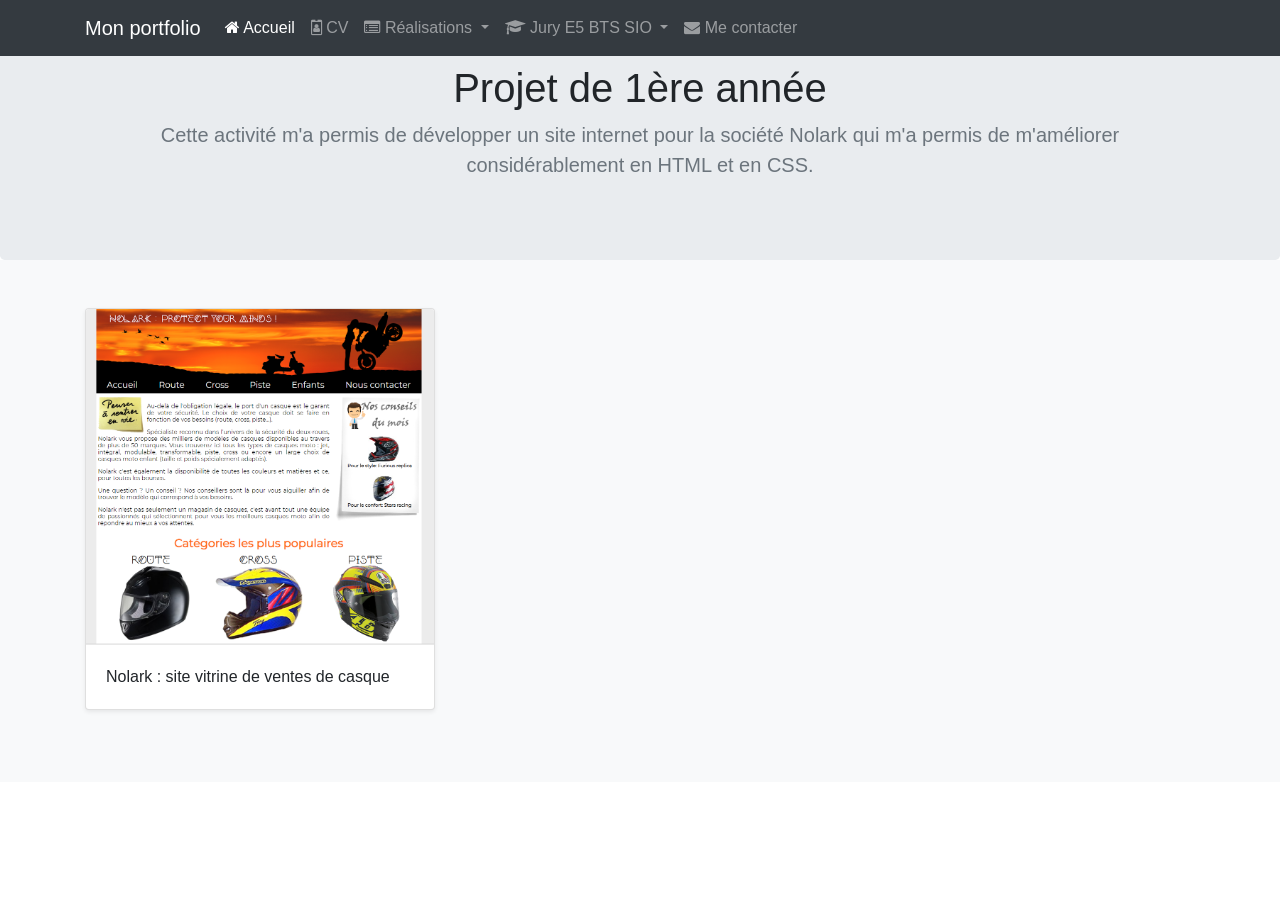
<file: pages/appliandroid.html>
<!DOCTYPE html>
<!--
Click nbfs://nbhost/SystemFileSystem/Templates/Licenses/license-default.txt to change this license
Click nbfs://nbhost/SystemFileSystem/Templates/ClientSide/html.html to edit this template
-->
<html lang="fr">
    <head>
        <!-- Required meta tags -->
        <meta charset="utf-8">
        <meta name="viewport" content="width=device-width, initial-scale=1, shrink-to-fit=no">
        <meta name="description" content="Portfolio de Geoffrey ASTESIANO - BTS SIO">
        <meta name="author" content="Geoffrey ASTESIANO">
        <!-- Bootstrap CSS -->
        <link rel="stylesheet" href="https://cdn.jsdelivr.net/npm/bootstrap@4.6.2/dist/css/bootstrap.min.css" integrity="sha384-xOolHFLEh07PJGoPkLv1IbcEPTNtaed2xpHsD9ESMhqIYd0nLMwNLD69Npy4HI+N" crossorigin="anonymous">

        <title>Portfolio de Geoffrey ASTESIANO (BTS SIO 2025)</title>
        <link rel="icon" href="../favicon.ico">
        <link href="https://maxcdn.bootstrapcdn.com/font-awesome/4.7.0/css/font-awesome.min.css"
              rel="stylesheet">
        <link href="../css/realisations.css" rel="stylesheet">
    </head>
    <body>
        <nav class="navbar navbar-dark bg-dark fixed-top navbar-expand-md">
            <div class="container">
                <button type="button" class="navbar-toggler" data-toggle="collapse"
                        data-target="#navbar" aria-controls="navbar">
                    <span class="sr-only">Navigation raccourcie</span>☰
                </button>
                <a class="navbar-brand" href="../index.html">Mon portfolio</a>
                <div id="navbar" class="navbar-collapse collapse">
                    <ul class="nav navbar-nav">
                        <li class="active nav-item">
                            <a href="../index.html" class="nav-link">
                                <span class="fa fa-home"></span> Accueil
                            </a>
                        </li>
                        <li class="nav-item">
                            <a href="cv.html" class="nav-link">
                                <span class="fa fa-id-badge"></span> CV
                            </a>
                        </li>
                        <li class="dropdown nav-item">
                            <a href="#" class="dropdown-toggle nav-link"
                               data-toggle="dropdown" role="button">
                                <span class="fa fa-list-alt"></span> Réalisations <span class="caret"></span>
                            </a>
                            <ul class="dropdown-menu" role="menu">
                                <li role="presentation" class="dropdown-header dropdown-item">
                                    En autonomie</li>
                                <li role="presentation" class="dropdown-item">
                                    <a role="menuitem" href="appliandroid.html">Projet de 1ère année</a>
                                </li>
                                <li role="presentation" class="dropdown-item">
                                    <a role="menuitem" href="#">Site web</a>
                                </li>
                                <li role="presentation" class="dropdown-item">
                                    <a role="menuitem" href="#">Études et analyses</a>
                                </li>
                                <li role="presentation" class="dropdown-divider"></li>
                                <li role="presentation" class="dropdown-header dropdown-item">
                                    En entreprise</li>
                                <li role="presentation" class="dropdown-item">
                                    <a role="menuitem" href="#">Projet de 1ère année</a>
                                </li>
                                <li role="presentation" class="dropdown-item">
                                    <a role="menuitem" href="#">Projet de 2ème année</a>
                                </li>
                            </ul>
                        </li>
                        <li class="dropdown nav-item">
                            <a href="#" class="dropdown-toggle nav-link"
                               data-toggle="dropdown" role="button">
                                <span class="fa fa-graduation-cap"></span>
                                Jury E5 BTS SIO
                                <span class="caret"></span>
                            </a>
                            <ul class="dropdown-menu" role="menu">
                                <li class="dropdown-header dropdown-item" role="presentation">
                                    Documentations contexte</li>
                                <li role="presentation" class="dropdown-item">
                                    <a role="menuitem" href="#">Présentation</a></li>
                                <li role="presentation" class="dropdown-item">
                                    <a role="menuitem" href="#">Application</a></li>
                                <li role="presentation" class="dropdown-item">
                                    <a role="menuitem" href="#">Missions à réaliser</a></li>
                                <li role="presentation" class="dropdown-item">
                                    <a role="menuitem" href="#">Annexes</a></li>
                                <li role="presentation" class="dropdown-divider"></li>
                                <li role="presentation" class="dropdown-header dropdown-item">
                                    Fiches d'examen</li>
                                <li role="presentation" class="dropdown-item">
                                    <a role="menuitem" href="#">Situation professionnelle n°1</a></li>
                                <li role="presentation" class="dropdown-item">
                                    <a role="menuitem" href="#">Situation professionnelle n°2</a></li>
                                <li role="presentation" class="dropdown-divider"></li>
                                <li role="presentation" class="dropdown-header dropdown-item">
                                    Démonstrations</li>
                                <li role="presentation" class="dropdown-item">
                                    <a role="menuitem" href="#">Démo SP n°1</a></li>
                                <li role="presentation" class="dropdown-item">
                                    <a role="menuitem" href="#">Démo SP n°2</a></li>
                                <li role="presentation" class="dropdown-divider"></li>
                                <li role="presentation" class="dropdown-header dropdown-item">
                                    Codes sources</li>
                                <li role="presentation" class="dropdown-item">
                                    <a role="menuitem" href="#">Sources SP n°1</a></li>
                                <li role="presentation" class="dropdown-item">
                                    <a role="menuitem" href="#">Sources SP n°2</a></li>
                            </ul>
                        </li>
                        <li class="nav-item">
                            <a href="#" class="nav-link"><span class="fa fa-envelope"></span>
                                Me contacter
                            </a>
                        </li>
                    </ul>
                </div>
            </div>
        </nav>
        <section class="jumbotron text-center">
            <div class="container">
                <h1 class="jumbotron-heading">Projet de 1ère année</h1>
                <p class="lead text-muted">Cette activité m'a permis de développer un
                     site internet pour la société Nolark qui m'a permis de m'améliorer considérablement en HTML et en CSS.
                </p>
            </div>
        </section>
        <div class="album py-5 bg-light">
            <div class="container">
                <div class="row">
                    <div class="col-md-4">
                        <div class="card mb-4 shadow-sm">
                            <img class="card-img-top" src="../images/Nolark.png" alt="IHM Coach">
                            <div class="card-body">
                                <p class="card-text">Nolark : site vitrine de ventes de casque</p>
                            </div>
                        </div>
                    </div>
                </div>
            </div>
        </div>
    </body>
</html>
</file>
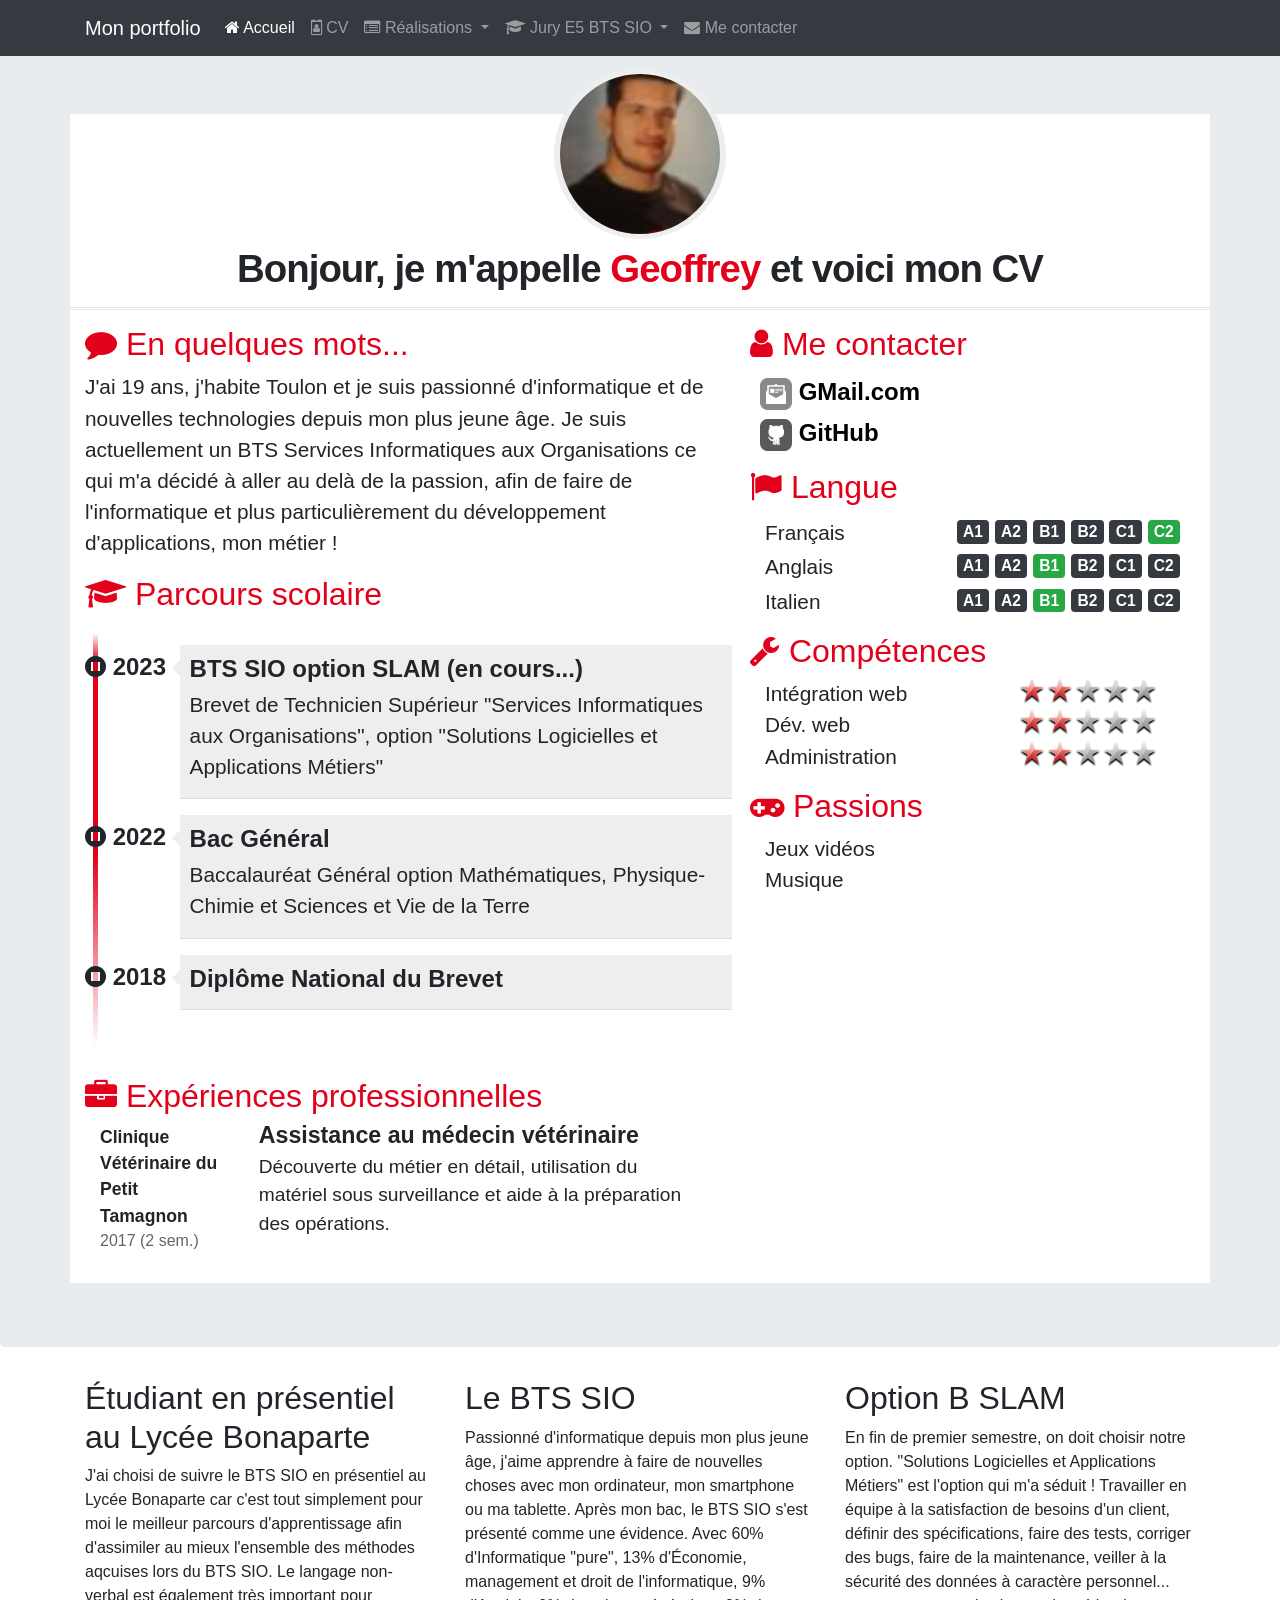
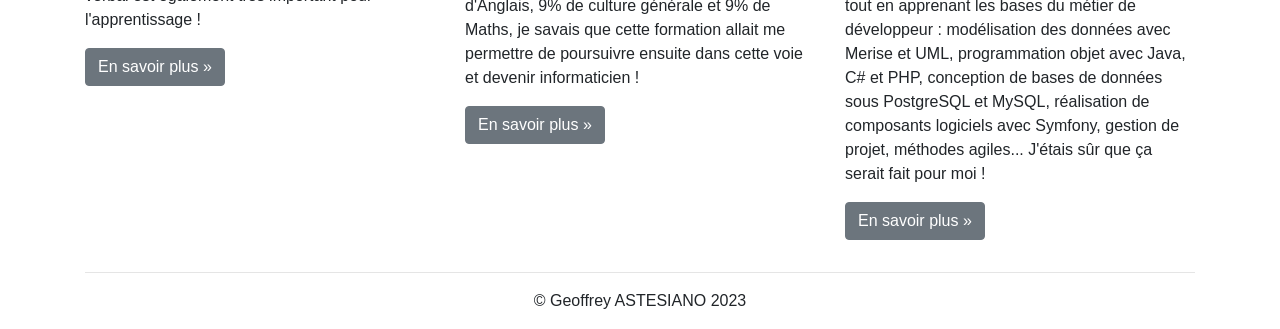
<file: pages/cv.html>
<!doctype html>
<html lang="fr">
    <head>
        <!-- Required meta tags -->
        <meta charset="utf-8">
        <meta name="viewport" content="width=device-width, initial-scale=1, shrink-to-fit=no">
        <meta name="description" content="Portfolio de Geoffrey ASTESIANO - BTS SIO">
        <meta name="author" content="Geoffrey ASTESIANO">
        <!-- Bootstrap CSS -->
        <link rel="stylesheet" href="https://cdn.jsdelivr.net/npm/bootstrap@4.6.2/dist/css/bootstrap.min.css" integrity="sha384-xOolHFLEh07PJGoPkLv1IbcEPTNtaed2xpHsD9ESMhqIYd0nLMwNLD69Npy4HI+N" crossorigin="anonymous">

        <title>Portfolio de Geoffrey ASTESIANO (BTS SIO 2025)</title>
        <link rel="icon" href="../favicon.ico">
        <link href="https://maxcdn.bootstrapcdn.com/font-awesome/4.7.0/css/font-awesome.min.css"
              rel="stylesheet">
        <link href="../css/cv.css" rel="stylesheet">
    </head>
    <body>
        <nav class="navbar navbar-dark bg-dark fixed-top navbar-expand-md">
            <div class="container">
                <button type="button" class="navbar-toggler" data-toggle="collapse"
                        data-target="#navbar" aria-controls="navbar">
                    <span class="sr-only">Navigation raccourcie</span>☰
                </button>
                <a class="navbar-brand" href="../index.html">Mon portfolio</a>
                <div id="navbar" class="navbar-collapse collapse">
                    <ul class="nav navbar-nav">
                        <li class="active nav-item">
                            <a href="../index.html" class="nav-link">
                                <span class="fa fa-home"></span> Accueil
                            </a>
                        </li>
                        <li class="nav-item">
                            <a href="cv.html" class="nav-link">
                                <span class="fa fa-id-badge"></span> CV
                            </a>
                        </li>
                        <li class="dropdown nav-item">
                            <a href="#" class="dropdown-toggle nav-link"
                               data-toggle="dropdown" role="button">
                                <span class="fa fa-list-alt"></span> Réalisations <span class="caret"></span>
                            </a>
                            <ul class="dropdown-menu" role="menu">
                                <li role="presentation" class="dropdown-header dropdown-item">
                                    En autonomie</li>
                                <li role="presentation" class="dropdown-item">
                                    <a role="menuitem" href="./appliandroid.html">Projet(s) de 1ère année</a>
                                </li>
                                <li role="presentation" class="dropdown-item">
                                    <a role="menuitem" href="#">Site web</a>
                                </li>
                                <li role="presentation" class="dropdown-item">
                                    <a role="menuitem" href="#">Études et analyses</a>
                                </li>
                                <li role="presentation" class="dropdown-divider"></li>
                                <li role="presentation" class="dropdown-header dropdown-item">
                                    En entreprise</li>
                                <li role="presentation" class="dropdown-item">
                                    <a role="menuitem" href="#">Projet(s) de 1ère année</a>
                                </li>
                                <li role="presentation" class="dropdown-item">
                                    <a role="menuitem" href="#">Projet(s) de 2ème année</a>
                                </li>
                            </ul>
                        </li>
                        <li class="dropdown nav-item">
                            <a href="#" class="dropdown-toggle nav-link"
                               data-toggle="dropdown" role="button">
                                <span class="fa fa-graduation-cap"></span>
                                Jury E5 BTS SIO
                                <span class="caret"></span>
                            </a>
                            <ul class="dropdown-menu" role="menu">
                                <li class="dropdown-header dropdown-item" role="presentation">
                                    Documentations contexte</li>
                                <li role="presentation" class="dropdown-item">
                                    <a role="menuitem" href="#">Présentation</a></li>
                                <li role="presentation" class="dropdown-item">
                                    <a role="menuitem" href="#">Application</a></li>
                                <li role="presentation" class="dropdown-item">
                                    <a role="menuitem" href="#">Missions à réaliser</a></li>
                                <li role="presentation" class="dropdown-item">
                                    <a role="menuitem" href="#">Annexes</a></li>
                                <li role="presentation" class="dropdown-divider"></li>
                                <li role="presentation" class="dropdown-header dropdown-item">
                                    Fiches d'examen</li>
                                <li role="presentation" class="dropdown-item">
                                    <a role="menuitem" href="#">Situation professionnelle n°1</a></li>
                                <li role="presentation" class="dropdown-item">
                                    <a role="menuitem" href="#">Situation professionnelle n°2</a></li>
                                <li role="presentation" class="dropdown-divider"></li>
                                <li role="presentation" class="dropdown-header dropdown-item">
                                    Démonstrations</li>
                                <li role="presentation" class="dropdown-item">
                                    <a role="menuitem" href="#">Démo SP n°1</a></li>
                                <li role="presentation" class="dropdown-item">
                                    <a role="menuitem" href="#">Démo SP n°2</a></li>
                                <li role="presentation" class="dropdown-divider"></li>
                                <li role="presentation" class="dropdown-header dropdown-item">
                                    Codes sources</li>
                                <li role="presentation" class="dropdown-item">
                                    <a role="menuitem" href="#">Sources SP n°1</a></li>
                                <li role="presentation" class="dropdown-item">
                                    <a role="menuitem" href="#">Sources SP n°2</a></li>
                            </ul>
                        </li>
                        <li class="nav-item">
                            <a href="#" class="nav-link"><span class="fa fa-envelope"></span>
                                Me contacter
                            </a>
                        </li>
                    </ul>
                </div>
            </div>
        </nav>
        <div class="jumbotron">
            <div class="container">
                <div class="row cadreCV">
                    <div id="cv-entete" class="text-center">
                        <div id="cv-photo">
                            <img src="../images/GeoffreyAstesiano2.png" alt="Ma photo d'identité">
                        </div>
                        <div  id="cv-intro">
                            <h1>Bonjour, je m'appelle <span>Geoffrey</span> et voici mon CV</h1>
                        </div>
                    </div>
                </div>
                <div class="row cadreCV">
                    <div class="col-xs-12 col-sm-7">
                        <!-- Partie Gauche -->
                        <div class="rubrique clearfix">
                            <h2><span class="fa fa-comment"></span> En quelques mots...</h2>
                            <p>J'ai 19 ans, j'habite Toulon et je suis passionné d'informatique et de
                                nouvelles technologies depuis mon plus jeune âge. Je suis actuellement un
                                BTS Services Informatiques aux Organisations ce qui m'a décidé à aller au
                                delà de la passion, afin de faire de l'informatique et plus particulièrement
                                du développement d'applications, mon métier&nbsp;!
                            </p>
                        </div>
                        <div class="rubrique clearfix">
                            <h2><span class="fa fa-graduation-cap"></span> Parcours scolaire</h2>
                            <ul id="parcours" class="clearfix">
                                <li>
                                    <div class="date float-left">
                                        <span class="fa fa-stop-circle"></span>&nbsp;2023
                                    </div>
                                    <div class="details float-right">
                                        <h3>BTS SIO option SLAM (en cours...)</h3>
                                        <p>Brevet de Technicien Supérieur "Services Informatiques aux
                                            Organisations", option "Solutions Logicielles et Applications
                                            Métiers"</p>
                                    </div>
                                </li>
                                <li>
                                    <div class="date float-left">
                                        <span class="fa fa-stop-circle"></span>&nbsp;2022
                                    </div>
                                    <div class="details float-right">
                                        <h3>Bac Général</h3>
                                        <p>Baccalauréat Général option Mathématiques, Physique-Chimie et Sciences et Vie de la Terre</p>
                                    </div>
                                </li>
                                <li>
                                    <div class="date float-left">
                                        <span class="fa fa-stop-circle"></span>&nbsp;2018
                                    </div>
                                    <div class="details float-right">
                                        <h3>Diplôme National du Brevet</h3>
                                        <p></p>
                                    </div>
                                </li>
                            </ul>
                        </div>
                        <div class="rubrique clearfix">
                            <h2><span class="fa fa-briefcase"></span> Expériences professionnelles</h2>
                            <div class="experience clearfix">
                                <div class="col-3">
                                    <div class="lieu">Clinique Vétérinaire du Petit Tamagnon</div>
                                    <div class="date">2017 (2 sem.)</div>
                                </div>
                                <div class="col-9">
                                    <div class="profession">Assistance au médecin vétérinaire</div>
                                    <div class="details">Découverte du métier en détail, utilisation du matériel sous surveillance et aide à la préparation des opérations.
                                    </div>
                                </div>
                            </div>
                        </div>
                    </div>
                    <div class="col-xs-12 col-sm-5">
                        <!-- Partie Droite -->
                        <div class="rubrique clearfix">
                            <h2><span class="fa fa-user"></span> Me contacter</h2>
                            <div class="meContacter">
                                <div class="details float-left">
                                    <a href="mailto:geoffreyastesiano@gmail.com?subject=Contact depuis le CV en ligne"
                                       title="Mail de Geoffrey ASTESIANO">
                                        <img class="contact-icon" src="../images/cv/mail-dreamstale47.png"
                                             alt="Icone de mail"> GMail.com
                                    </a>
                                </div>
                            </div>
                            <div class="meContacter">
                                <div class="details float-left">
                                    <a href="https://github.com/JeffAst/"
                                       title="Lien vers le profil GitHub de Geoffrey ASTESIANO">
                                        <img class="contact-icon" src="../images/cv/github2-dreamstale35.png"
                                             alt="Icone de GitHub"> GitHub
                                    </a>
                                </div>
                            </div>
                        </div>
                        <div id="langues" class="rubrique clearfix">
                            <h2><span class="fa fa-flag"></span> Langue</h2>
                            <div class="container">
                                <div class="langue">Français</div>
                                <div class="niveau">
                                    <span class="badge badge-dark">A1</span>
                                    <span class="badge badge-dark">A2</span>
                                    <span class="badge badge-dark">B1</span>
                                    <span class="badge badge-dark">B2</span>
                                    <span class="badge badge-dark">C1</span>
                                    <span class="badge badge-success">C2</span>
                                </div>
                            </div>
                            <div class="container">
                                <div class="langue">Anglais</div>
                                <div class="niveau">
                                    <span class="badge badge-dark">A1</span>
                                    <span class="badge badge-dark">A2</span>
                                    <span class="badge badge-success">B1</span>
                                    <span class="badge badge-dark">B2</span>
                                    <span class="badge badge-dark">C1</span>
                                    <span class="badge badge-dark">C2</span>
                                </div>
                            </div>
                            <div class="container">
                                <div class="langue">Italien</div>
                                <div class="niveau">
                                    <span class="badge badge-dark">A1</span>
                                    <span class="badge badge-dark">A2</span>
                                    <span class="badge badge-success">B1</span>
                                    <span class="badge badge-dark">B2</span>
                                    <span class="badge badge-dark">C1</span>
                                    <span class="badge badge-dark">C2</span>
                                </div>
                            </div>
                        </div>
                        <div id="competences" class="rubrique clearfix">
                            <h2><span class="fa fa-wrench"></span> Compétences</h2>
                            <div class="container">
                                <div class="libelle">Intégration web</div>
                                <div class="classement classement2"></div>
                            </div>
                            <div class="container">
                                <div class="libelle">Dév. web</div>
                                <div class="classement classement2"></div>
                            </div>
                            <div class="container">
                                <div class="libelle">Administration</div>
                                <div class="classement classement2"></div>
                            </div>
                        </div>
                        <div id="competences" class="rubrique clearfix">
                            <h2><span class="fa fa-gamepad"></span> Passions </h2>
                            <div class="container">
                                <div class="libelle">Jeux vidéos</div>
                            </div>
                            <div class="container">
                                <div class="libelle">Musique</div>
                            </div>
                        </div>
                    </div>
                </div>
            </div>
        </div> <!-- Emplacement pour le contenu principal de la page -->
        <footer>
            <div class="container">
                <div class="row">
                    <div class="col-lg-4">
                        <h2>Étudiant en présentiel au Lycée Bonaparte</h2>
                        <p>J'ai choisi de suivre le BTS SIO en présentiel au Lycée Bonaparte car c'est tout simplement pour moi le meilleur
                            parcours d'apprentissage afin d'assimiler au mieux l'ensemble des méthodes aqcuises lors du BTS SIO.
                            Le langage non-verbal est également très important pour l'apprentissage !
                        </p>
                        <p><a class="btn btn-secondary" href="https://bts-sio.lyc-bonaparte.fr/" target="_blank"
                              role="button">En savoir plus »</a>
                        </p>
                    </div>
                    <div class="col-lg-4">
                        <h2>Le BTS SIO</h2>
                        <p>Passionné d'informatique depuis mon plus jeune âge, j'aime apprendre à faire
                            de nouvelles choses avec mon ordinateur, mon smartphone ou ma tablette. Après mon bac, le BTS
                            SIO s'est présenté comme une évidence. Avec 60% d'Informatique "pure", 13%
                            d'Économie, management et droit de l'informatique, 9% d'Anglais, 9% de culture
                            générale et 9% de Maths, je savais que cette formation allait me permettre de poursuivre ensuite dans cette voie et devenir
                            informaticien !
                        </p>
                        <p><a class="btn btn-secondary" href="https://fr.wikipedia.org/wiki/Brevet_de_tec
                              hnicien_supérieur_-_Services_informatiques_aux_organisations"
                              target="_blank" role="button">En savoir plus »</a>
                        </p>
                    </div>
                    <div class="col-lg-4">
                        <h2>Option B SLAM</h2>
                        <p>En fin de premier semestre, on doit choisir notre option. "Solutions
                            Logicielles et Applications Métiers" est l'option qui m'a séduit&nbsp;!
                            Travailler en équipe à la satisfaction de besoins d'un client, définir des
                            spécifications, faire des tests, corriger des bugs, faire de la maintenance,
                            veiller à la sécurité des données à caractère personnel... tout en apprenant
                            les bases du métier de développeur : modélisation des données
                            avec Merise et UML, programmation objet avec Java, C# et PHP, conception
                            de bases de données sous PostgreSQL et MySQL, réalisation de
                            composants logiciels avec Symfony, gestion de projet, méthodes agiles...
                            J'étais sûr que ça serait fait pour moi !
                        </p>
                        <p><a class="btn btn-secondary" href="https://www.onisep.fr/Ressources/Univers-Fo
                              rmation/Formations/Post-bac/bts-services-informatiques-aux-organisations-op
                              tion-b-solutions-logicielles-et-applications-metiers" target="_blank"
                              role="button">En savoir plus »</a>
                        </p>
                    </div>
                </div>
                <hr>
                <p class="text-center" id="copyright">© Geoffrey ASTESIANO 2023</p>
            </div>
        </footer> 

        <!-- Optional JavaScript; choose one of the two! -->

        <!-- Option 1: jQuery and Bootstrap Bundle (includes Popper) -->
        <script src="https://cdn.jsdelivr.net/npm/jquery@3.5.1/dist/jquery.slim.min.js" integrity="sha384-DfXdz2htPH0lsSSs5nCTpuj/zy4C+OGpamoFVy38MVBnE+IbbVYUew+OrCXaRkfj" crossorigin="anonymous"></script>
        <script src="https://cdn.jsdelivr.net/npm/bootstrap@4.6.2/dist/js/bootstrap.bundle.min.js" integrity="sha384-Fy6S3B9q64WdZWQUiU+q4/2Lc9npb8tCaSX9FK7E8HnRr0Jz8D6OP9dO5Vg3Q9ct" crossorigin="anonymous"></script>

        <!-- Option 2: Separate Popper and Bootstrap JS -->
        <!--
        <script src="https://cdn.jsdelivr.net/npm/jquery@3.5.1/dist/jquery.slim.min.js" integrity="sha384-DfXdz2htPH0lsSSs5nCTpuj/zy4C+OGpamoFVy38MVBnE+IbbVYUew+OrCXaRkfj" crossorigin="anonymous"></script>
        <script src="https://cdn.jsdelivr.net/npm/popper.js@1.16.1/dist/umd/popper.min.js" integrity="sha384-9/reFTGAW83EW2RDu2S0VKaIzap3H66lZH81PoYlFhbGU+6BZp6G7niu735Sk7lN" crossorigin="anonymous"></script>
        <script src="https://cdn.jsdelivr.net/npm/bootstrap@4.6.2/dist/js/bootstrap.min.js" integrity="sha384-+sLIOodYLS7CIrQpBjl+C7nPvqq+FbNUBDunl/OZv93DB7Ln/533i8e/mZXLi/P+" crossorigin="anonymous"></script>
        -->
    </body>
</html>
</file>
<file: css/realisations.css>
/*
Click nbfs://nbhost/SystemFileSystem/Templates/Licenses/license-default.txt to change this license
Click nbfs://nbhost/SystemFileSystem/Templates/ClientSide/css.css to edit this template
*/
/* 
    Created on : 6 janv. 2024, 21:31:13
    Author     : Admin
*/
.bd-placeholder-img {
    font-size: 1.125rem;
    text-anchor: middle;
    -webkit-user-select: none;
    -moz-user-select: none;
    -ms-user-select: none;
    user-select: none;
}
@media (min-width: 768px) {
    .bd-placeholder-img-lg {
        font-size: 3.5rem;
    }
}
.jumbotron {
    margin-bottom: 0px;
}
</file>
<file: css/cv.css>
/*
Click nbfs://nbhost/SystemFileSystem/Templates/Licenses/license-default.txt to change this license
Click nbfs://nbhost/SystemFileSystem/Templates/ClientSide/css.css to edit this template
*/
/* 
    Created on : 6 janv. 2024, 20:25:21
    Author     : Admin
*/
body {
    padding-top: 50px;
}
.cadreCV {
    padding-bottom: 15px;
    background: white;
}
/****************************************
* En-tête du CV
****************************************/
#cv-entete {
    margin-top: -45px;
    width: 100%;
}
#cv-photo {
    width: 172px;
    height: auto;
    border-radius: 50%;
    overflow: hidden;
    padding: 5px;
    background: #eee;
    display: inline-block;
}
#cv-photo img {
    width: 160px;
    height: 160px;
    border-radius: 50%;
    object-fit: cover;
}
#cv-intro h1 {
    margin: 0;
    padding: 0;
    font-size: 2.4em;
    font-weight: 700;
    letter-spacing: -1px;
}
#cv-intro h1 span {
    color: rgb(226,0,26);
}
#cv-intro::after {
    background: url('images/ligne.png'); /* Dossier "images" est un sous-
     dossier de "css" (à créer) */
    width: 100%;
    height: 3px;
    margin-top: 15px;
    content: '';
    display: block;
}
/****************************************
* Rubriques
****************************************/
.rubrique {
    margin-bottom: 15px;
}
.rubrique h2 {
    color: rgb(226,0,26);
}
.rubrique h2::before{
    margin-right: 5px;
}
.rubrique p{
    font-size: 1.3em;
    line-height: 1.5em;
}
/******************************************
* Parcours scolaire
******************************************/
#parcours {
    margin-top: 20px;
    position: relative;
    padding: 1em 0;
    list-style: none;
}
#parcours::before {
    width: 5px;
    height: 100%;
    position: absolute;
    left: 7.8px;
    top: 0;
    display: block;
    background: linear-gradient(to bottom, #ffffff 0%,
        #E2001A 7%, #E2001A, #ffffff 100%);
    content:"";
}
#parcours li {
    width: 100%;
    z-index: 2;
    position: relative;
    float: left;
}
#parcours .date .glyphicon-record::before {
    background: #FFFFFF;
    color: #555;
}
#parcours .date {
    width: 75px;
    background-color: rgba(0, 0, 0, 0);
    font-size: 1.5em;
    font-weight: 700;
    display: inline-block;
}
#parcours .details {
    width: 325px;
    display: inline-block;
    background: #eee;
    position: relative;
    padding: 10px 10px 0 10px;
    border-bottom: 1px solid #ddd;
    margin: -4px -12px 20px 0;
}
#parcours .details::after {
    content: '';
    position: absolute;
    top: 15px;
    right: 0;
    left: -16px;
    height: 0;
    width: 0;
    border: solid transparent;
    border-right-color: #eee;
    border-width: 8px;
    pointer-events: none;
}
#parcours .details h3{
    font-size: 1.5em;
    margin: 0;
    padding: 0;
    font-weight: 700;
}
#parcours .details p{
    font-size: 1.3em;
    margin-top: 5px;
    padding: 0;
}
/* Pour empêcher la déformation du parcours scolaire selon la STA */
@media (min-width: 500px) {
    #parcours .date {
        width: 20%;
    }
    #parcours .details {
        width: 80%;
    }
}
@media (min-width: 768px) {
    #parcours .date {
        width: 25%;
    }
    #parcours .details {
        width: 75%;
    }
}
@media (min-width: 992px) {
    #parcours .date {
        width: 17%;
    }
    #parcours .details {
        width: 83%;
    }
}
@media (min-width: 1200px) {
    #parcours .date {
        width: 13%;
    }
    #parcours .details {
        width: 87%;
    }
}
/******************************************
* Expériences professionnelles
******************************************/
.experience {
    display:flex;
    margin-bottom: 15px;
}
.experience .lieu {
    font-size: 1.1em;
    font-weight: bold;
}
.experience .date {
    font-size: 1em;
    opacity: 0.7;
}
.experience .profession {
    font-size: 1.45em;
    font-weight: bold;
    margin-top: -6px;
}
.experience .details {
    font-size: 1.2em;
    line-height: 1.5em;
}
/******************************************
* Me contacter
******************************************/
.meContacter {
    clear: both;
}
.meContacter .details {
    width: 100%;
    margin-left: 10px;
    margin-top: 3px;
    font-size: 1.5em;
    font-weight: 700;
    justify-content: space-between;
}
.contact-icon {
    filter: grayscale(1);
    -webkit-filter: grayscale(1);
    -moz-filter: grayscale(1);
    -ms-filter: grayscale(1);
    -o-filter: grayscale(1);
    height: 32px;
    width: 32px;
    margin: 2px 0;
}
.meContacter a, .meContacter a:hover {
    text-decoration: none;
    color: black;
}
.meContacter a:hover>img {
    filter: grayscale(0);
    -webkit-filter: grayscale(0);
    -moz-filter: grayscale(0);
    -ms-filter: grayscale(0);
    -o-filter: grayscale(0);
}
/******************************************
* Langues
******************************************/
#langues .container {
    display: flex;
    flex-direction: row;
    justify-content: space-between;
}
#langues .langue, #langues .niveau{
    font-size: 1.3em;
}
#langues .langue {
    padding-top: 3px;
}
/******************************************
* Compétences
******************************************/
#competences .container {
    display: flex;
    flex-direction: row;
    justify-content: space-between;
}
#competences .container .libelle {
    font-size: 1.3em;
}
#competences .container .classement {
    background: scroll transparent url(images/Red-Rating-Stars.png) no-repeat;
    width: 160px;
    height: 27px;
}
#competences .container .classement0 {
    background-position: 0 -142px;
}
#competences .container .classement1 {
    background-position: 0 -112px;
}
#competences .container .classement2 {
    background-position: 0 -84px;
}
#competences .container .classement3 {
    background-position: 0 -56px;
}
#competences .container .classement4 {
    background-position: 0 -28px;
}
#competences .container .classement5 {
    background-position: 0 0px;
}
</file>
